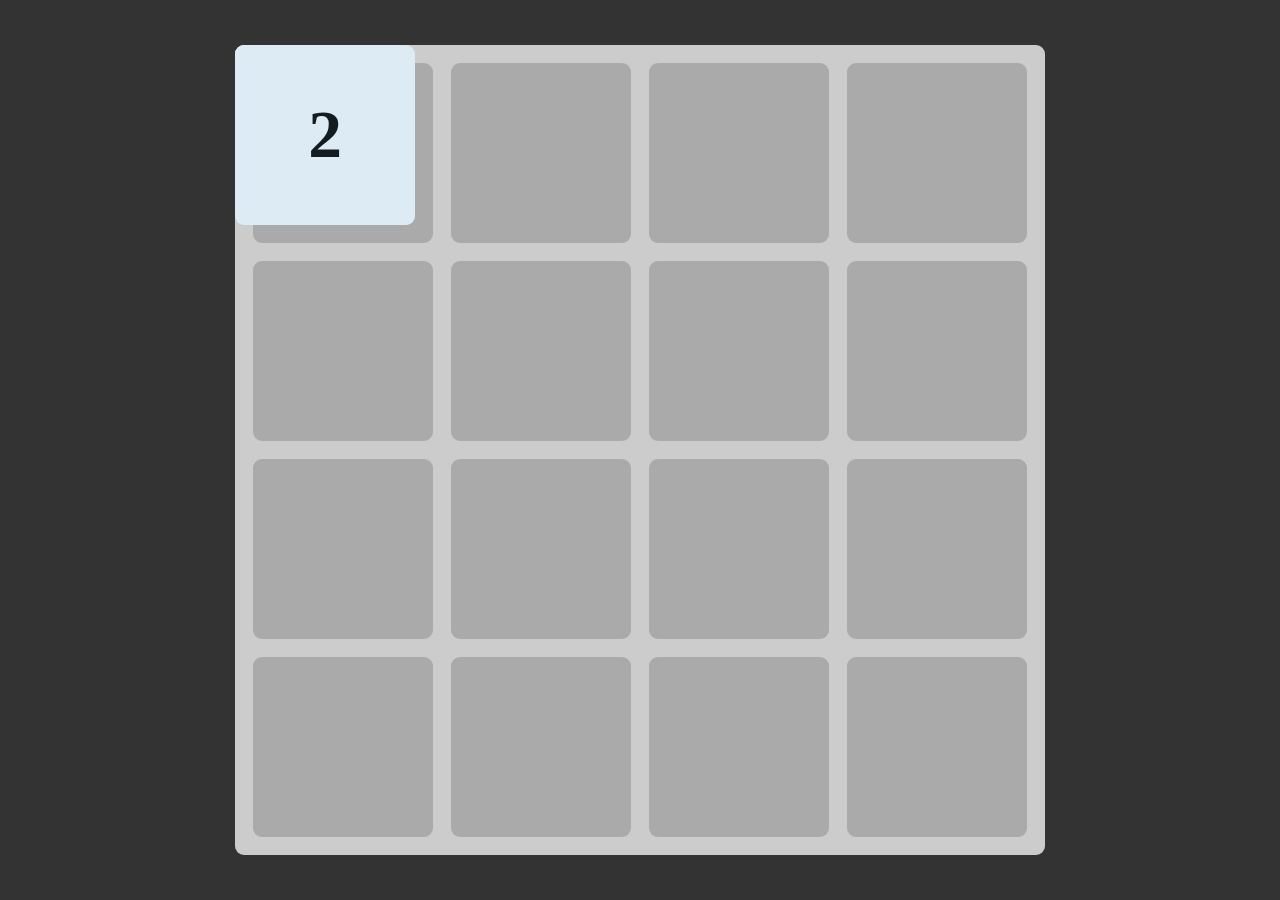
<file: html/2048-game-demo/index.html>
<!DOCTYPE html>
<html lang="en">
  <head>
    <meta charset="UTF-8" />
    <meta http-equiv="X-UA-Compatible" content="IE=edge" />
    <meta name="viewport" content="width=device-width, initial-scale=1.0" />
    <title>Document</title>
    <link rel="stylesheet" href="css/style.css" />
    <script src="js/script.js" type="module"></script>
  </head>
  <body>
    <div id="game-board"></div>
  </body>
</html>
</file>
<file: html/2048-game-demo/css/style.css>
*,
*::before *::after {
  box-sizing: border-box;
  font-family: Arial;
}

body {
  background-color: #333;
  display: flex;
  justify-content: center;
  align-items: center;
  height: 100vh;
  margin: 0;
  font-size: 7.5vmin;
}

#game-board {
  position: relative;
  display: grid;
  grid-template-columns: repeat(var(--grid-size), var(--cell-size));
  grid-template-rows: repeat(var(--grid-size), var(--cell-size));
  background-color: #ccc;
  gap: var(--cell-gap);
  border-radius: 1vmin;
  padding: 2vmin;
}

.cell {
  background-color: #aaa;
  border-radius: 1vmin;
}

.tile {
  font-weight: bold;
  position: absolute;
  width: var(--cell-size);
  height: var(--cell-size);
  top: calc(var(--y) * (var(--cell-size) + var(--cell-gap)) + var(--cell-gap));
  left: calc(var(--x) * (var(--cell-size) + var(--cell-gap)) + var(--cell-gap));
  display: flex;
  justify-content: center;
  align-items: center;
  background-color: hsl(200, 50%, var(--background-lightness));
  color: hsl(200, 25%, var(--text-lightness));
  border-radius: 1vmin;
  animation: show 200ms ease-in-out;
  transition: 100ms ease-in-out;
}

@keyframes show {
  0% {
    opacity: 0.5;
    transform: scale(0);
  }
}
</file>
